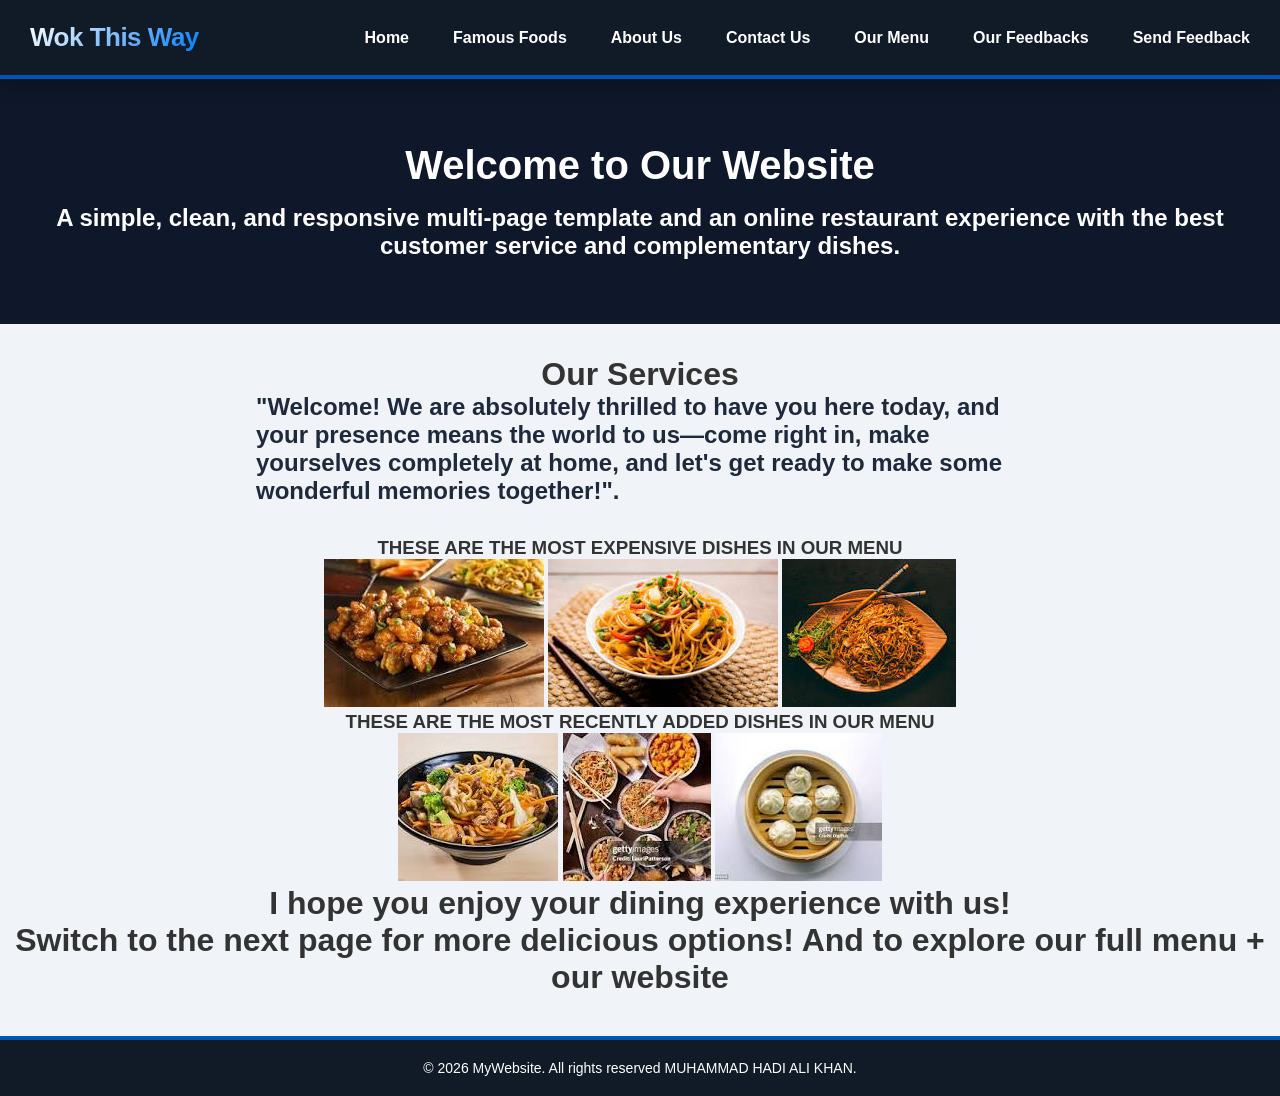
<file: chininesbestfood/index.html>
<!DOCTYPE html>
<html lang="en">

<head>
    <meta charset="UTF-8">
    <meta name="viewport" content="width=device-width, initial-scale=1.0">
    <title>Home</title>
    <link rel="stylesheet" href="style.css">
    <style>
        /* 1. FORCE CORE LAYOUT TO FILL SCREEN HEIGHT */
        html,
        body {
            height: 100%;
            margin: 0;
            padding: 0;
        }

        body {
            display: flex;
            flex-direction: column;
            font-family: 'Segoe UI', Tahoma, Geneva, Verdana, sans-serif;
            background-color: #f0f4f8;
        }

        /* HIGH VISIBILITY COOL NAVBAR STYLES */
        .navbar {
            width: 100%;
            position: sticky;
            top: 0;
            z-index: 99999;
            display: flex;
            justify-content: space-between;
            align-items: center;
            padding: 22px 30px;
            box-sizing: border-box;
            background-color: #111b27 !important;
            border-bottom: 4px solid #0056b3;
            box-shadow: 0 4px 20px rgba(0, 0, 0, 0.3);
        }

        /* Cool Gradient Brand Logo Accent */
        .navbar .logo h1 {
            margin: 0;
            font-size: 26px;
            font-weight: 800;
            letter-spacing: -0.5px;
            background: linear-gradient(135deg, #ffffff, #007bff);
            -webkit-background-clip: text;
            -webkit-text-fill-color: transparent;
            font-family: 'Segoe UI', Tahoma, Geneva, Verdana, sans-serif;
        }

        /* Navigation Links Wrapper Layout */
        .nav-links {
            display: flex;
            list-style: none;
            gap: 20px;
            padding: 0;
            margin: 0;
        }

        /* Cool Links Layout with Custom Underlines */
        .nav-links a {
            text-decoration: none;
            color: #ffffff !important;
            font-weight: 600;
            font-size: 16px;
            padding: 6px 0;
            position: relative;
            transition: color 0.3s ease;
            font-family: 'Segoe UI', Tahoma, Geneva, Verdana, sans-serif;
        }

        .nav-links a:hover {
            color: #007bff !important;
        }

        /* Cool Animated Underline Sliding Effect */
        .nav-links a::after {
            content: '';
            position: absolute;
            bottom: 0;
            left: 0;
            width: 100%;
            height: 2px;
            background-color: #007bff;
            transform: scaleX(0);
            transform-origin: right;
            transition: transform 0.3s ease;
        }

        .nav-links a:hover::after {
            transform: scaleX(1);
            transform-origin: left;
        }

        /* 2. WRAPPER CONTAINER: Takes up all extra space, pushing footer down */
        .content-container {
            flex: 1 0 auto;
            padding-bottom: 40px;
            /* Leaves breathing room above the footer */
        }

        /* 3. SOLID BOTTOM FOOTER DESIGN */
        footer {
            flex-shrink: 0;
            width: 100%;
            background-color: #111b27;
            color: #ffffff;
            font-size: 14px;
            text-align: center;
            padding: 20px 0;
            box-sizing: border-box;
            border-top: 4px solid #0056b3;
        }

        footer p {
            margin: 0;
            padding: 0;
        }
    </style>
</head>

<body>
    <!-- Navbar Element -->
    <nav class="navbar">
        <div class="logo">
            <h1>Wok This Way</h1>
        </div>
        <ul class="nav-links">
            <li><a href="index.html">Home</a></li>
            <li><a href="FAMOUSFOODS.html">Famous Foods</a></li>
            <li><a href="aboutus.html">About Us</a></li>
            <li><a href="contactus.html">Contact Us</a></li>
            <li><a href="ourmenu.html">Our Menu</a></li>
            <li><a href="ourfeedbacks.html">Our Feedbacks</a></li>
            <li><a href="sendfeedbacks.html">Send Feedback</a></li>
        </ul>
    </nav>

    <!-- Content Container Wrapper (Fixes the footer breakdown issue) -->
    <div class="content-container">
        <header class="hero">
            <h1>Welcome to Our Website</h1>
            <H2>A simple, clean, and responsive multi-page template and an online restaurant experience with the best
            customer service and complementary dishes.</H2>
        </header>

        <main class="content">
         <CENTER><h1>Our Services</h1></CENTER>   
        <H2>"Welcome! We are absolutely thrilled to have you here today, and your presence means the world to us—come
        right in, make yourselves completely at home, and let's get ready to make some wonderful memories
        together!".</H2>
        </main>

        <center>
            <H3>THESE ARE THE MOST EXPENSIVE DISHES IN OUR MENU</H3>
        </center>
<center>
      
</center>
<center>
        <img src="ASSETS/FOOD3.JPG" alt="best Food 1">
        <img src="ASSETS/FOOD4.JPG" alt="best Food 2">
        <img src="ASSETS/FOOD5.JPG" alt="best Food 3">
</center>
        <center>
            <H3>THESE ARE THE MOST RECENTLY ADDED DISHES IN OUR MENU</H3>
        </center>
        
<center><img src="ASSETS/FOOD6.JPG" alt="best Food 1">
<img src="ASSETS/FOOD7.JPG" alt="best Food 2">
<img src="ASSETS/FOOD8.JPG" alt="best Food 3"></center>
        

        <center>
            <h1>I hope you enjoy your dining experience with us!</h1>
        </center>

        <center>
            <H1>Switch to the next page for more delicious options! And to explore our full menu + our website</H1>
        </center>
    </div>

    <!-- Sticky Bottom Footer Element -->
    <footer>
        <p>&copy; 2026 MyWebsite. All rights reserved MUHAMMAD HADI ALI KHAN.</p>
    </footer>

</body>

</html>
</file>
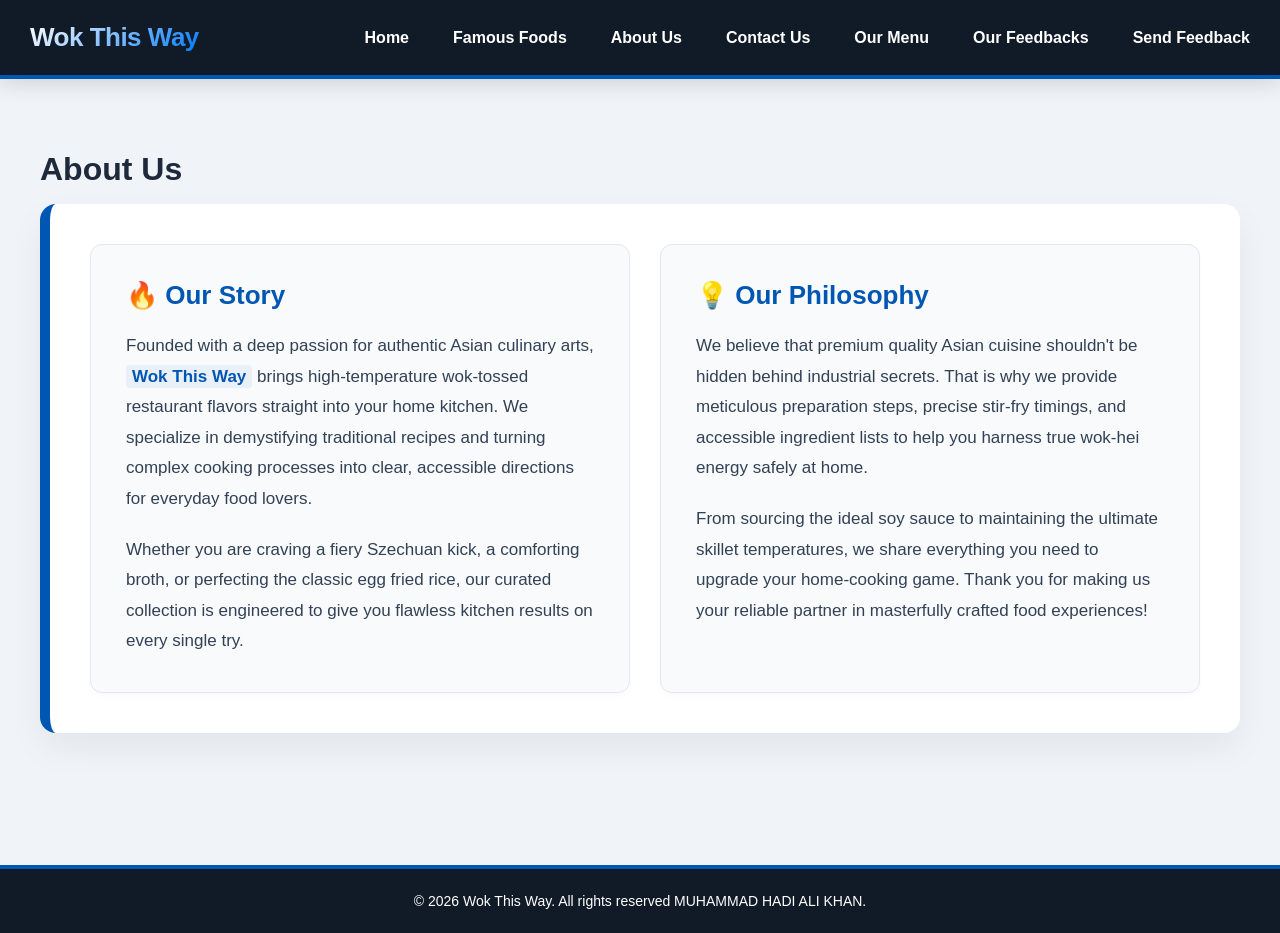
<file: chininesbestfood/aboutus.html>
<!DOCTYPE html>
<html lang="en">

<head>
    <meta charset="UTF-8">
    <meta name="viewport" content="width=device-width, initial-scale=1.0">
    <title>Wok This Way - About Us</title>
    <link rel="stylesheet" href="style.css">
    <style>
        :root {
            --primary-blue: #0056b3;
            --accent-blue: #007bff;
            --bg-color: #f0f4f8;
            --text-dark: #2a2a2a;
            --nav-bg: #111b27;
            --footer-bg: #111b27;
        }

        /* 1. FIXED HEIGHT CRASH: Changed height to min-height and allowed full overflow scrolling */
        html,
        body {
            min-height: 100%;
            margin: 0;
        }

        body {
            font-family: 'Segoe UI', Tahoma, Geneva, Verdana, sans-serif;
            background-color: var(--bg-color);
            color: var(--text-dark);
            box-sizing: border-box;
            display: flex;
            flex-direction: column;
            align-items: center;
        }

        /* MATCHED PREMIUM COOL NAVBAR SYSTEM */
        .navbar {
            width: 100%;
            position: sticky;
            top: 0;
            left: 0;
            z-index: 99999;
            display: flex;
            justify-content: space-between;
            align-items: center;
            padding: 22px 30px;
            box-sizing: border-box;
            background-color: #111b27 !important;
            border-bottom: 4px solid #0056b3;
            box-shadow: 0 4px 20px rgba(15, 23, 42, 0.15);
        }

        /* Cool Gradient Brand Logo Accent */
        .navbar .logo h1 {
            margin: 0;
            font-size: 26px;
            font-weight: 800;
            letter-spacing: -0.5px;
            background: linear-gradient(135deg, #ffffff, #007bff);
            -webkit-background-clip: text;
            -webkit-text-fill-color: transparent;
            font-family: 'Segoe UI', Tahoma, Geneva, Verdana, sans-serif;
        }

        /* Navigation Links Wrapper Layout */
        .nav-links {
            display: flex;
            list-style: none;
            gap: 20px;
            padding: 0;
            margin: 0;
        }

        /* Cool Links Layout with Custom Underlines */
        .nav-links a {
            text-decoration: none;
            color: #ffffff !important;
            font-weight: 600;
            font-size: 16px;
            padding: 6px 0;
            position: relative;
            transition: color 0.3s ease;
            font-family: 'Segoe UI', Tahoma, Geneva, Verdana, sans-serif;
        }

        .nav-links a:hover {
            color: #007bff !important;
        }

        /* Cool Animated Underline Sliding Effect */
        .nav-links a::after {
            content: '';
            position: absolute;
            bottom: 0;
            left: 0;
            width: 100%;
            height: 2px;
            background-color: #007bff;
            transform: scaleX(0);
            transform-origin: right;
            transition: transform 0.3s ease;
        }

        .nav-links a:hover::after {
            transform: scaleX(1);
            transform-origin: left;
        }

        /* 2. FLEXIBLE MAIN CONTENT: Removed restrictive height properties */
        main.content {
            width: 95%;
            max-width: 1200px;
            /* Kept layout looking crisp on ultra-wide desktop monitors */
            flex: 1;
            display: flex;
            flex-direction: column;
            padding: 40px 0;
            box-sizing: border-box;
        }

        h2 {
            color: var(--primary-blue);
            text-align: left;
            margin: 0 0 20px 0;
            font-size: 32px;
            font-weight: 800;
        }

        /* 3. RESPONSIVE PARENT CARD: Allowed card box to adapt naturally to text length */
        .about-card {
            background-color: #ffffff;
            width: 100%;
            padding: 40px;
            border-radius: 16px;
            box-shadow: 0 15px 35px rgba(15, 23, 42, 0.06);
            border-left: 10px solid var(--primary-blue);
            box-sizing: border-box;
        }

        /* 4. NATURAL COLUMN FLOW: Changed inside container to handle small laptop screens elegantly */
        .about-grid {
            display: grid;
            grid-template-columns: repeat(auto-fit, minmax(300px, 1fr));
            gap: 30px;
        }

        /* Enhanced Content Sections */
        .story-section {
            background: #f8fafc;
            padding: 35px;
            border-radius: 12px;
            border: 1px solid #e2e8f0;
            box-shadow: 0 4px 6px rgba(0, 0, 0, 0.02);
        }

        .story-section h3 {
            color: var(--primary-blue);
            font-size: 26px;
            font-weight: 700;
            margin-top: 0;
            margin-bottom: 20px;
            display: flex;
            align-items: center;
            gap: 10px;
        }

        .story-section p {
            font-size: 17px;
            line-height: 1.8;
            color: #334155;
            margin: 0 0 20px 0;
        }

        .story-section p:last-child {
            margin-bottom: 0;
        }

        .story-section strong {
            color: var(--primary-blue);
            background: rgba(0, 86, 179, 0.06);
            padding: 2px 6px;
            border-radius: 4px;
        }

        /* Footer Layout */
        footer {
            width: 100%;
            background-color: var(--footer-bg);
            color: #ffffff;
            font-size: 14px;
            text-align: center;
            padding: 24px 0;
            box-sizing: border-box;
            border-top: 4px solid var(--primary-blue);
            margin-top: 60px;
            /* Generous separation space from content block */
        }

        footer p {
            margin: 0;
            padding: 0;
        }
    </style>
</head>

<body>
    <nav class="navbar">
        <div class="logo">
            <h1>Wok This Way</h1>
        </div>
        <ul class="nav-links">
            <li><a href="index.html">Home</a></li>
            <li><a href="FAMOUSFOODS.html">Famous Foods</a></li>
            <li><a href="aboutus.html">About Us</a></li>
            <li><a href="contactus.html">Contact Us</a></li>
            <li><a href="ourmenu.html">Our Menu</a></li>
            <li><a href="ourfeedbacks.html">Our Feedbacks</a></li>
            <li><a href="sendfeedbacks.html">Send Feedback</a></li>
        </ul>
    </nav>

    <main class="content">
        <h2>About Us</h2>
        <div class="about-card">
            <div class="about-grid">

                <!-- Column 1: Our Story Card -->
                <div class="story-section">
                    <h3>🔥 Our Story</h3>
                    <p>Founded with a deep passion for authentic Asian culinary arts, <strong>Wok This Way</strong>
                        brings high-temperature wok-tossed restaurant flavors straight into your home kitchen. We
                        specialize in demystifying traditional recipes and turning complex cooking processes into clear,
                        accessible directions for everyday food lovers.</p>
                    <p>Whether you are craving a fiery Szechuan kick, a comforting broth, or perfecting the classic egg
                        fried rice, our curated collection is engineered to give you flawless kitchen results on every
                        single try.</p>
                </div>

                <!-- Column 2: Our Philosophy Card -->
                <div class="story-section">
                    <h3>💡 Our Philosophy</h3>
                    <p>We believe that premium quality Asian cuisine shouldn't be hidden behind industrial secrets. That
                        is why we provide meticulous preparation steps, precise stir-fry timings, and accessible
                        ingredient lists to help you harness true wok-hei energy safely at home.</p>
                    <p>From sourcing the ideal soy sauce to maintaining the ultimate skillet temperatures, we share
                        everything you need to upgrade your home-cooking game. Thank you for making us your reliable
                        partner in masterfully crafted food experiences!</p>
                </div>

            </div>
        </div>
    </main>

    <footer>
        <p>&copy; 2026 Wok This Way. All rights reserved MUHAMMAD HADI ALI KHAN.</p>
    </footer>
</body>

</html>
</file>
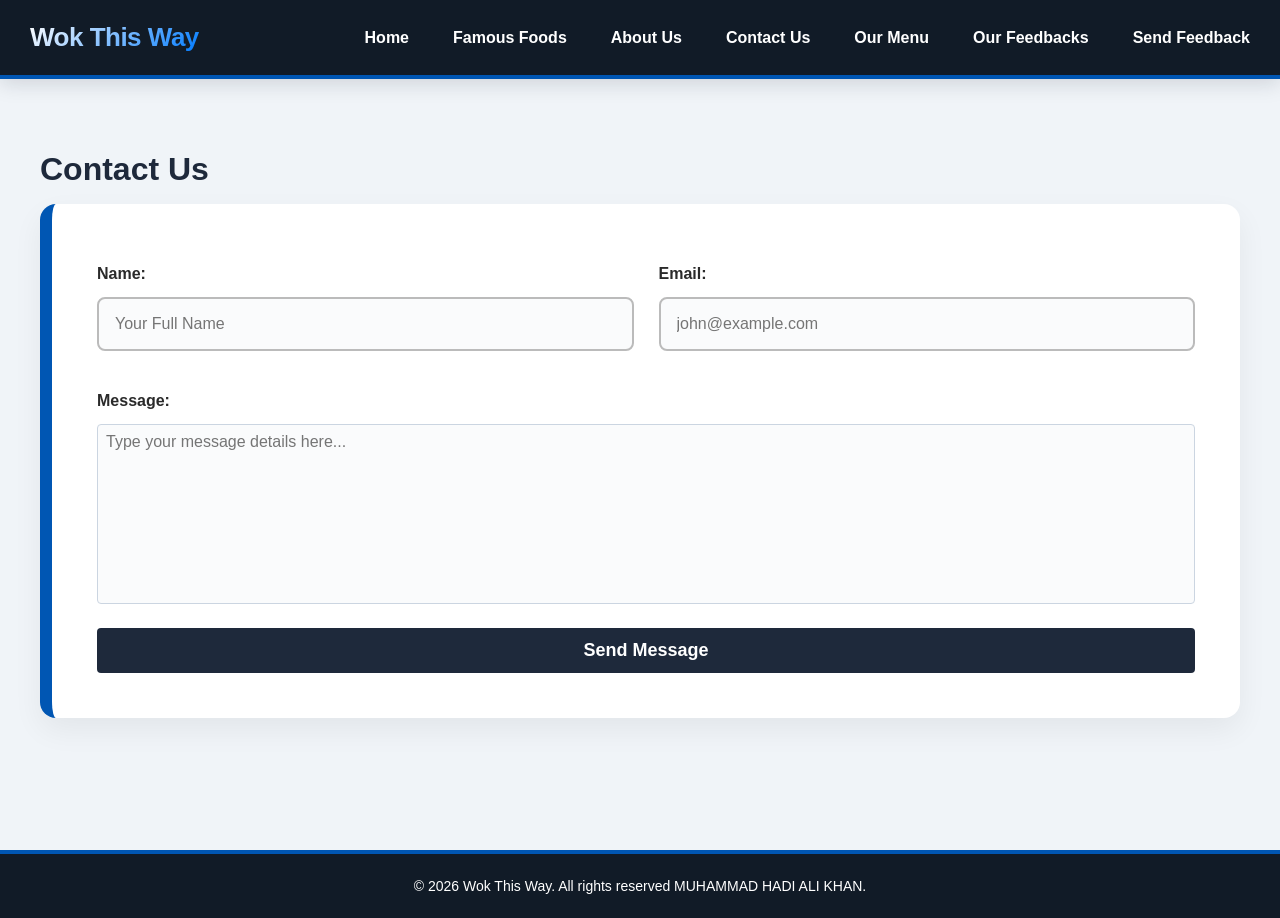
<file: chininesbestfood/contactus.html>
<!DOCTYPE html>
<html lang="en">

<head>
    <meta charset="UTF-8">
    <meta name="viewport" content="width=device-width, initial-scale=1.0">
    <title>Contact Us</title>
    <link rel="stylesheet" href="style.css">
    <style>
        :root {
            --primary-blue: #0056b3;
            --accent-blue: #007bff;
            --bg-color: #f0f4f8;
            --text-dark: #2a2a2a;
            --nav-bg: #111b27;
            /* Added matching dark blue-black for the footer bar background */
            --footer-bg: #111b27;
        }

        /* FIXED HEIGHT CRASH: Changed height to min-height and allowed full scrolling */
        html,
        body {
            min-height: 100%;
            margin: 0;
        }

        body {
            font-family: 'Segoe UI', Tahoma, Geneva, Verdana, sans-serif;
            background-color: var(--bg-color);
            color: var(--text-dark);
            box-sizing: border-box;
            display: flex;
            flex-direction: column;
            align-items: center;
        }

        /* MATCHED PREMIUM COOL NAVBAR SYSTEM */
        .navbar {
            width: 100%;
            position: sticky;
            top: 0;
            left: 0;
            z-index: 99999;
            display: flex;
            justify-content: space-between;
            align-items: center;
            padding: 22px 30px;
            box-sizing: border-box;
            background-color: #111b27 !important;
            border-bottom: 4px solid var(--primary-blue);
            box-shadow: 0 4px 20px rgba(15, 23, 42, 0.15);
        }

        /* Cool Gradient Brand Logo Accent */
        .navbar .logo h1 {
            margin: 0;
            font-size: 26px;
            font-weight: 800;
            letter-spacing: -0.5px;
            background: linear-gradient(135deg, #ffffff, #007bff);
            -webkit-background-clip: text;
            -webkit-text-fill-color: transparent;
            font-family: 'Segoe UI', Tahoma, Geneva, Verdana, sans-serif;
        }

        /* Navigation Links Wrapper Layout */
        .nav-links {
            display: flex;
            list-style: none;
            gap: 20px;
            padding: 0;
            margin: 0;
        }

        /* Cool Links Layout with Custom Underlines */
        .nav-links a {
            text-decoration: none;
            color: #ffffff !important;
            font-weight: 600;
            font-size: 16px;
            padding: 6px 0;
            position: relative;
            transition: color 0.3s ease;
            font-family: 'Segoe UI', Tahoma, Geneva, Verdana, sans-serif;
        }

        .nav-links a:hover {
            color: #007bff !important;
        }

        /* Cool Animated Underline Sliding Effect */
        .nav-links a::after {
            content: '';
            position: absolute;
            bottom: 0;
            left: 0;
            width: 100%;
            height: 2px;
            background-color: #007bff;
            transform: scaleX(0);
            transform-origin: right;
            transition: transform 0.3s ease;
        }

        .nav-links a:hover::after {
            transform: scaleX(1);
            transform-origin: left;
        }

        main.content {
            width: 95%;
            max-width: 1200px;
            flex: 1;
            display: flex;
            flex-direction: column;
            padding: 40px 0;
            box-sizing: border-box;
        }

        h2 {
            color: var(--primary-blue);
            text-align: left;
            margin: 0 0 20px 0;
            font-size: 32px;
            font-weight: 800;
        }

        .contact-form {
            background-color: #ffffff;
            width: 100%;
            padding: 45px;
            border-radius: 16px;
            box-shadow: 0 12px 30px rgba(0, 0, 0, 0.06);
            border-left: 12px solid var(--primary-blue);
            box-sizing: border-box;
        }

        form {
            display: flex;
            flex-direction: column;
        }

        .form-grid {
            display: grid;
            grid-template-columns: repeat(auto-fit, minmax(280px, 1fr));
            gap: 25px;
        }

        .form-group {
            display: flex;
            flex-direction: column;
        }

        .form-group.full-width {
            grid-column: span 1;
        }

        /* Ensures layout matches cleanly on larger screens while responsive on small ones */
        @media (min-width: 768px) {
            .form-grid {
                grid-template-columns: repeat(2, 1fr);
            }

            .form-group.full-width {
                grid-column: span 2;
            }
        }

        label {
            margin-bottom: 10px;
            font-weight: 600;
            font-size: 16px;
            text-align: left;
        }

        input[type="text"],
        input[type="email"],
        textarea {
            width: 100%;
            padding: 16px;
            border: 2px solid #bbb;
            border-radius: 8px;
            box-sizing: border-box;
            font-size: 16px;
            font-family: inherit;
            background-color: #fafbfc;
            transition: border-color 0.2s, background-color 0.2s;
        }

        input[type="text"]:focus,
        input[type="email"]:focus,
        textarea:focus {
            border-color: var(--accent-blue);
            outline: none;
            background-color: #ffffff;
        }

        textarea {
            resize: none;
            height: 180px;
        }

        button {
            background-color: var(--primary-blue);
            color: white;
            padding: 18px 30px;
            border: none;
            border-radius: 8px;
            width: 100%;
            font-size: 18px;
            font-weight: bold;
            cursor: pointer;
            transition: background-color 0.3s;
            margin-top: 30px;
        }

        button:hover {
            background-color: #004085;
        }

        /* Updated footer to span 100% full width from edge to edge with a background color */
        footer {
            width: 100%;
            background-color: var(--footer-bg);
            color: #ffffff;
            /* Changed to white text to read easily on dark block */
            font-size: 14px;
            text-align: center;
            /* Centers the wording exactly */
            padding: 24px 0;
            /* Vertical breathing space inside the bar */
            box-sizing: border-box;
            border-top: 4px solid var(--primary-blue);
            /* Matches the navigation bar border setup */
            margin-top: 60px;
        }

        footer p {
            margin: 0;
            padding: 0;
        }
    </style>
</head>

<body>
    <nav class="navbar">
        <div class="logo">
            <h1>Wok This Way</h1>
        </div>
        <ul class="nav-links">
            <li><a href="index.html">Home</a></li>
            <li><a href="FAMOUSFOODS.html">Famous Foods</a></li>
            <li><a href="aboutus.html">About Us</a></li>
            <li><a href="contactus.html">Contact Us</a></li>
            <li><a href="ourmenu.html">Our Menu</a></li>
            <li><a href="ourfeedbacks.html">Our Feedbacks</a></li>
            <li><a href="sendfeedbacks.html">Send Feedback</a></li>
        </ul>
    </nav>

    <main class="content">
        <h2>Contact Us</h2>
        <div class="contact-form">
            <form onsubmit="event.preventDefault(); alert('Message sent successfully!');">
                <div class="form-grid">
                    <div class="form-group">
                        <label for="name">Name:</label>
                        <input type="text" id="name" placeholder="Your Full Name" required>
                    </div>

                    <div class="form-group">
                        <label for="email">Email:</label>
                        <input type="email" id="email" placeholder="john@example.com" required>
                    </div>

                    <div class="form-group full-width">
                        <label for="message">Message:</label>
                        <textarea id="message" placeholder="Type your message details here..." required></textarea>
                    </div>
                </div>

                <button type="submit">Send Message</button>
            </form>
        </div>
    </main>

    <footer>
        <p>&copy; 2026 Wok This Way. All rights reserved MUHAMMAD HADI ALI KHAN.</p>
    </footer>
</body>

</html>
</file>
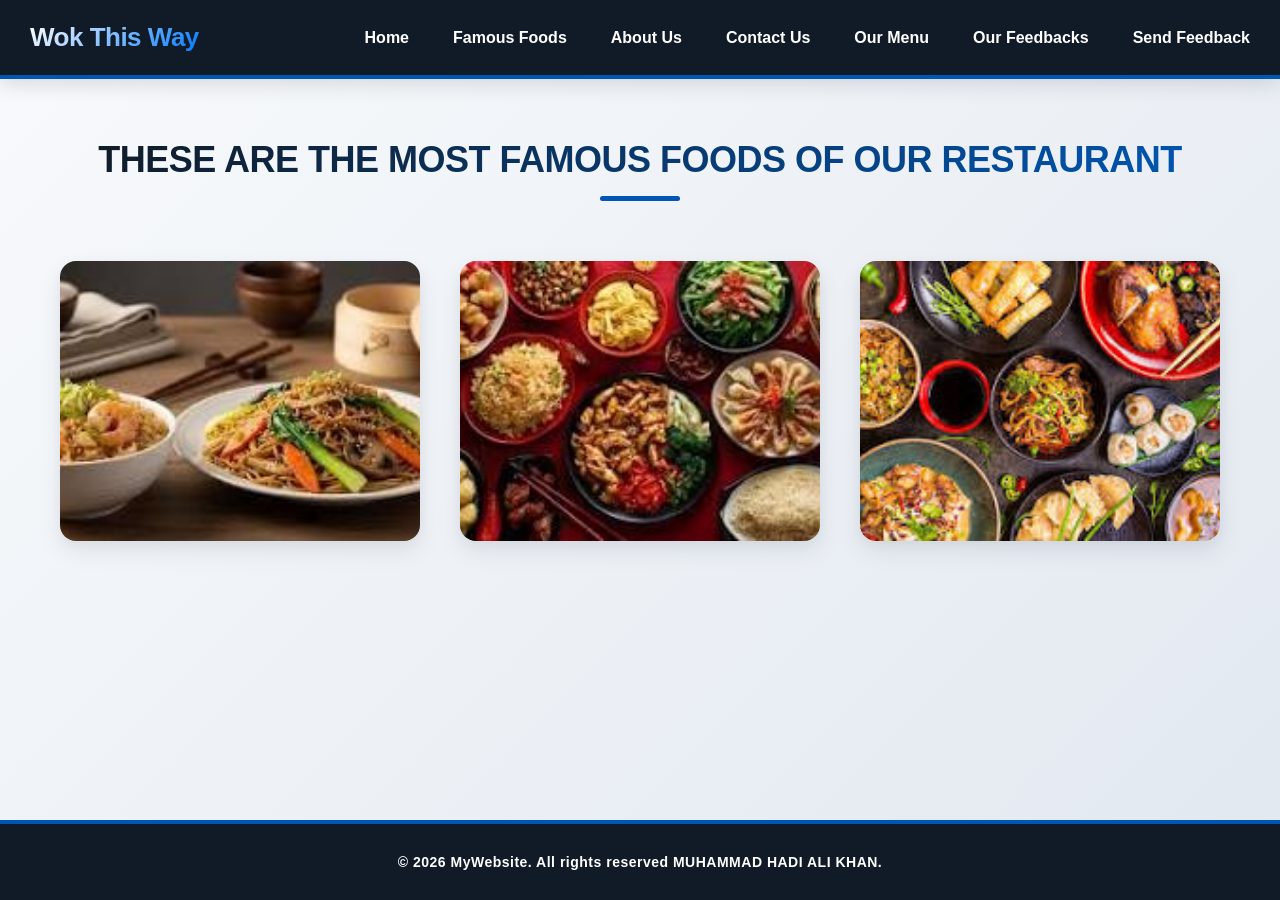
<file: chininesbestfood/FAMOUSFOODS.html>
<!DOCTYPE html>
<html lang="en">

<head>
    <meta charset="UTF-8">
    <meta name="viewport" content="width=device-width, initial-scale=1.0">
    <title>Wok This Way - Famous Foods</title>
    <link rel="stylesheet" href="style.css">
    <style>
        /* 1. GLOBAL LAYOUT FRAMEWORK */
        html,
        body {
            height: 100%;
            margin: 0;
            padding: 0;
        }

        body {
            background: linear-gradient(135deg, #f8fafc 0%, #e2e8f0 100%);
            font-family: 'Segoe UI', system-ui, -apple-system, sans-serif;
            display: flex;
            flex-direction: column;
            color: #334155;
            -webkit-font-smoothing: antialiased;
        }

        /* FIXED SOLID NAVBAR - NO FROSTED GLASS EFFECT */
        .navbar {
            width: 100%;
            position: sticky;
            top: 0;
            left: 0;
            z-index: 99999;
            display: flex;
            justify-content: space-between;
            align-items: center;
            padding: 22px 30px;
            /* Matched exact padding metrics from other sheets */
            box-sizing: border-box;

            /* Changed to a clean, 100% solid dark background color */
            background-color: #111b27 !important;
            border-bottom: 4px solid #0056b3;
            box-shadow: 0 4px 20px rgba(15, 23, 42, 0.15);
        }

        .navbar .logo h1 {
            margin: 0;
            font-size: 26px;
            font-weight: 800;
            letter-spacing: -0.5px;
            background: linear-gradient(135deg, #ffffff, #007bff);
            -webkit-background-clip: text;
            -webkit-text-fill-color: transparent;
            font-family: 'Segoe UI', Tahoma, Geneva, Verdana, sans-serif;
        }

        .nav-links {
            display: flex;
            list-style: none;
            gap: 20px;
            padding: 0;
            margin: 0;
        }

        .nav-links a {
            text-decoration: none;
            color: #ffffff !important;
            font-weight: 600;
            font-size: 16px;
            padding: 6px 0;
            position: relative;
            transition: color 0.3s ease;
            font-family: 'Segoe UI', Tahoma, Geneva, Verdana, sans-serif;
        }

        .nav-links a:hover {
            color: #007bff !important;
        }

        .nav-links a::after {
            content: '';
            position: absolute;
            bottom: 0;
            left: 0;
            width: 100%;
            height: 2px;
            background-color: #007bff;
            transform: scaleX(0);
            transform-origin: right;
            transition: transform 0.3s ease;
        }

        .nav-links a:hover::after {
            transform: scaleX(1);
            transform-origin: left;
        }

        /* 2. DYNAMIC WORKSPACE CONTENT */
        main {
            flex: 1 0 auto;
            max-width: 1200px;
            width: 100%;
            margin: 0 auto;
            padding: 60px 20px;
            box-sizing: border-box;
        }

        /* Heading Style Accent Setup */
        main h1 {
            font-size: 36px;
            font-weight: 800;
            letter-spacing: -0.5px;
            text-transform: uppercase;
            background: linear-gradient(135deg, #111b27 0%, #0056b3 100%);
            -webkit-background-clip: text;
            -webkit-text-fill-color: transparent;
            position: relative;
            display: inline-block;
            margin: 0;
        }

        main h1::after {
            content: '';
            display: block;
            width: 80px;
            height: 5px;
            background: #0056b3;
            margin: 15px auto 0 auto;
            border-radius: 10px;
        }

        /* 3. RESPONSIVE DISH CARD CONTAINER GALLERY */
        section {
            display: grid;
            grid-template-columns: repeat(auto-fit, minmax(320px, 1fr));
            gap: 40px;
            margin-top: 60px;
            width: 100%;
        }

        /* Premium Interactive Image Wrapping Frame */
        img {
            width: 100%;
            height: 280px;
            object-fit: cover;
            border-radius: 16px;
            background-color: #e2e8f0;
            box-shadow: 0 10px 25px rgba(15, 23, 42, 0.08),
                0 4px 12px rgba(15, 23, 42, 0.04);
            transition: transform 0.4s cubic-bezier(0.34, 1.56, 0.64, 1),
                box-shadow 0.4s ease,
                filter 0.4s ease;
            cursor: pointer;
        }

        /* Hover Elevation Effects */
        img:hover {
            transform: translateY(-12px) scale(1.02);
            box-shadow: 0 25px 45px rgba(15, 23, 42, 0.18),
                0 10px 20px rgba(15, 23, 42, 0.1);
            filter: brightness(1.05);
        }

        /* 4. SOLID BASELINE ANCHORED FOOTER */
        footer {
            background-color: #111b27;
            color: #94a3b8;
            text-align: center;
            padding: 30px 20px;
            border-top: 4px solid #0056b3;
            width: 100%;
            box-sizing: border-box;
            margin-top: auto;
            flex-shrink: 0;
            font-size: 14px;
            font-weight: 500;
            letter-spacing: 0.5px;
        }

        footer p {
            color: #ffffff;
            font-weight: 600;
        }
    </style>
</head>

<body>

    <nav class="navbar">
        <div class="logo">
            <h1>Wok This Way</h1>
        </div>
        <ul class="nav-links">
            <li><a href="index.html">Home</a></li>
            <li><a href="FAMOUSFOODS.html">Famous Foods</a></li>
            <li><a href="aboutus.html">About Us</a></li>
            <li><a href="contactus.html">Contact Us</a></li>
            <li><a href="ourmenu.html">Our Menu</a></li>
            <li><a href="ourfeedbacks.html">Our Feedbacks</a></li>
            <li><a href="sendfeedbacks.html">Send Feedback</a></li>
        </ul>
    </nav>

    <main>
        <div style="text-align: center;">
            <h1>THESE ARE THE MOST FAMOUS FOODS OF OUR RESTAURANT</h1>
        </div>

        <section>
            <img src="ASSETS/FOOD.JPG" alt="Best Food 1">
            <img src="ASSETS/FOOD1.JPG" alt="Best Food 2">
            <img src="ASSETS/FOOD2.JPG" alt="Best Food 3">
        </section>
    </main>


    <footer>
        <p style="margin: 0;">&copy; 2026 MyWebsite. All rights reserved MUHAMMAD HADI ALI KHAN.</p>
    </footer>

</body>

</html>
</file>
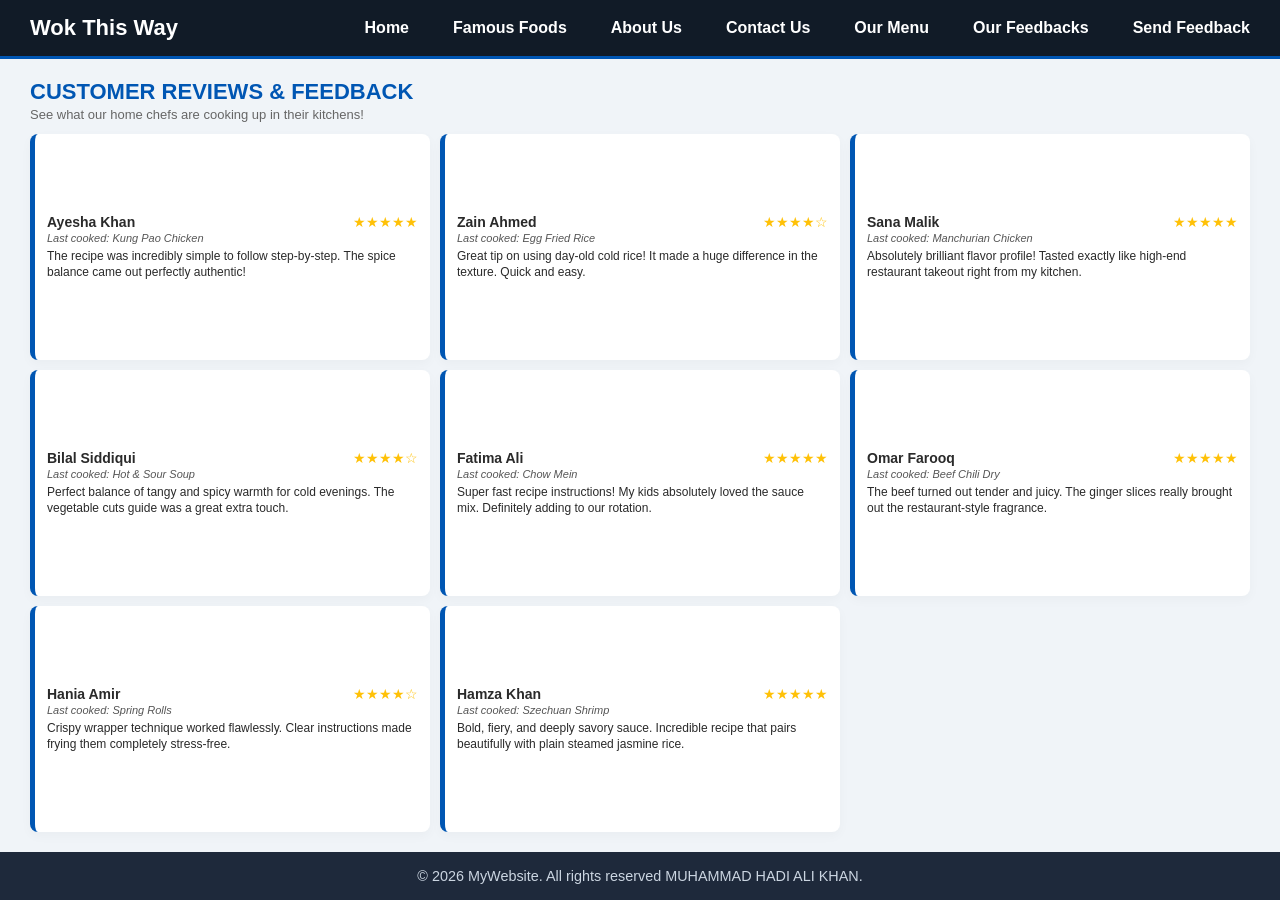
<file: chininesbestfood/ourfeedbacks.html>
<!DOCTYPE html>
<html lang="en">

<head>
    <meta charset="UTF-8">
    <meta name="viewport" content="width=device-width, initial-scale=1.0">
    <title>Wok This Way - Our Feedbacks</title>
    <link rel="stylesheet" href="style.css">
    <style>
        :root {
            --primary-blue: #0056b3;
            --accent-blue: #007bff;
            --bg-color: #f0f4f8;
            --text-dark: #2a2a2a;
            --star-gold: #ffc107;
            --nav-bg: #111b27;
            /* Dark bluish-black header color match */
        }

        html,
        body {
            height: 100%;
            margin: 0;
            overflow: hidden;
            /* Strict scroll disable to keep elements fixed */
        }

        body {
            font-family: 'Segoe UI', Tahoma, Geneva, Verdana, sans-serif;
            background-color: var(--bg-color);
            color: var(--text-dark);
            box-sizing: border-box;
            display: flex;
            flex-direction: column;
        }

        /* Updated navigation bar layout with dark theme spanning edge-to-edge */
        .navbar {
            width: 100%;
            display: flex;
            justify-content: space-between;
            align-items: center;
            background-color: var(--nav-bg);
            padding: 15px 30px;
            box-sizing: border-box;
            border-bottom: 3px solid var(--primary-blue);
        }

        /* White logo styling */
        .navbar .logo h1 {
            margin: 0;
            font-size: 22px;
            color: #ffffff;
        }

        .nav-links {
            display: flex;
            list-style: none;
            gap: 20px;
            padding: 0;
            margin: 0;
        }

        /* Nav links forced to clean white text color */
        .nav-links a {
            text-decoration: none;
            color: #ffffff;
            font-weight: 600;
            transition: color 0.2s ease-in-out;
        }

        .nav-links a:hover {
            color: var(--accent-blue);
        }

        main {
            flex: 1;
            display: flex;
            flex-direction: column;
            min-height: 0;
            padding: 20px 30px;
        }

        h1.main-title {
            color: var(--primary-blue);
            text-align: left;
            margin: 0 0 2px 0;
            font-size: 22px;
        }

        p.subtitle {
            text-align: left;
            color: #666;
            margin: 0 0 12px 0;
            font-size: 13px;
        }

        .feedbacks-container {
            display: grid;
            grid-template-columns: repeat(3, 1fr);
            gap: 10px;
            flex: 1;
            min-height: 0;
        }

        .feedback-card {
            background-color: #ffffff;
            padding: 12px;
            border-radius: 8px;
            box-shadow: 0 4px 12px rgba(0, 0, 0, 0.03);
            border-left: 5px solid var(--primary-blue);
            display: flex;
            flex-direction: column;
            justify-content: center;
            box-sizing: border-box;
        }

        .feedback-header {
            display: flex;
            justify-content: space-between;
            align-items: center;
            margin-bottom: 2px;
        }

        .user-name {
            font-weight: bold;
            font-size: 14px;
            color: var(--text-dark);
        }

        .rating-stars {
            color: var(--star-gold);
            font-size: 14px;
        }

        .cooked-dish {
            font-style: italic;
            color: #555;
            margin-bottom: 4px;
            font-size: 11px;
        }

        .user-comment {
            line-height: 1.35;
            font-size: 12px;
            margin: 0;
        }
footer {
    background-color: #1e293b;
    color: #cbd5e1;
    text-align: center;
    padding: 1rem;
    margin-top: auto;
    font-size: 0.9rem;
}

    </style>
</head>

<body>

    <nav class="navbar">
        <div class="logo">
            <h1>Wok This Way</h1>
        </div>
        <ul class="nav-links">
            <li><a href="index.html">Home</a></li>
            <li><a href="FAMOUSFOODS.html">Famous Foods</a></li>
            <li><a href="aboutus.html">About Us</a></li>
            <li><a href="contactus.html">Contact Us</a></li>
            <li><a href="ourmenu.html">Our Menu</a></li>
            <li><a href="ourfeedbacks.html">Our Feedbacks</a></li>
            <li><a href="sendfeedbacks.html">Send Feedback</a></li>
        </ul>
    </nav>

    <main>
        <h1 class="main-title">CUSTOMER REVIEWS & FEEDBACK</h1>
        <p class="subtitle">See what our home chefs are cooking up in their kitchens!</p>

        <div class="feedbacks-container">
            <!-- Card 1 -->
            <div class="feedback-card">
                <div class="feedback-header">
                    <span class="user-name">Ayesha Khan</span>
                    <span class="rating-stars">★★★★★</span>
                </div>
                <div class="cooked-dish">Last cooked: Kung Pao Chicken</div>
                <p class="user-comment">The recipe was incredibly simple to follow step-by-step. The spice balance came
                    out perfectly authentic!</p>
            </div>

            <!-- Card 2 -->
            <div class="feedback-card">
                <div class="feedback-header">
                    <span class="user-name">Zain Ahmed</span>
                    <span class="rating-stars">★★★★☆</span>
                </div>
                <div class="cooked-dish">Last cooked: Egg Fried Rice</div>
                <p class="user-comment">Great tip on using day-old cold rice! It made a huge difference in the texture.
                    Quick and easy.</p>
            </div>

            <!-- Card 3 -->
            <div class="feedback-card">
                <div class="feedback-header">
                    <span class="user-name">Sana Malik</span>
                    <span class="rating-stars">★★★★★</span>
                </div>
                <div class="cooked-dish">Last cooked: Manchurian Chicken</div>
                <p class="user-comment">Absolutely brilliant flavor profile! Tasted exactly like high-end restaurant
                    takeout right from my kitchen.</p>
            </div>

            <!-- Card 4 -->
            <div class="feedback-card">
                <div class="feedback-header">
                    <span class="user-name">Bilal Siddiqui</span>
                    <span class="rating-stars">★★★★☆</span>
                </div>
                <div class="cooked-dish">Last cooked: Hot & Sour Soup</div>
                <p class="user-comment">Perfect balance of tangy and spicy warmth for cold evenings. The vegetable cuts
                    guide was a great extra touch.</p>
            </div>

            <!-- Card 5 -->
            <div class="feedback-card">
                <div class="feedback-header">
                    <span class="user-name">Fatima Ali</span>
                    <span class="rating-stars">★★★★★</span>
                </div>
                <div class="cooked-dish">Last cooked: Chow Mein</div>
                <p class="user-comment">Super fast recipe instructions! My kids absolutely loved the sauce mix.
                    Definitely adding to our rotation.</p>
            </div>

            <!-- Card 6 -->
            <div class="feedback-card">
                <div class="feedback-header">
                    <span class="user-name">Omar Farooq</span>
                    <span class="rating-stars">★★★★★</span>
                </div>
                <div class="cooked-dish">Last cooked: Beef Chili Dry</div>
                <p class="user-comment">The beef turned out tender and juicy. The ginger slices really brought out the
                    restaurant-style fragrance.</p>
            </div>

            <!-- Card 7 -->
            <div class="feedback-card">
                <div class="feedback-header">
                    <span class="user-name">Hania Amir</span>
                    <span class="rating-stars">★★★★☆</span>
                </div>
                <div class="cooked-dish">Last cooked: Spring Rolls</div>
                <p class="user-comment">Crispy wrapper technique worked flawlessly. Clear instructions made frying them
                    completely stress-free.</p>
            </div>

            <!-- Card 8 -->
            <div class="feedback-card">
                <div class="feedback-header">
                    <span class="user-name">Hamza Khan</span>
                    <span class="rating-stars">★★★★★</span>
                </div>
                <div class="cooked-dish">Last cooked: Szechuan Shrimp</div>
                <p class="user-comment">Bold, fiery, and deeply savory sauce. Incredible recipe that pairs beautifully
                    with plain steamed jasmine rice.</p>
            </div>
        </div>
    </main>

    <footer>
        <p>&copy; 2026 MyWebsite. All rights reserved MUHAMMAD HADI ALI KHAN.</p>
    </footer>

</body>
</html>
</file>
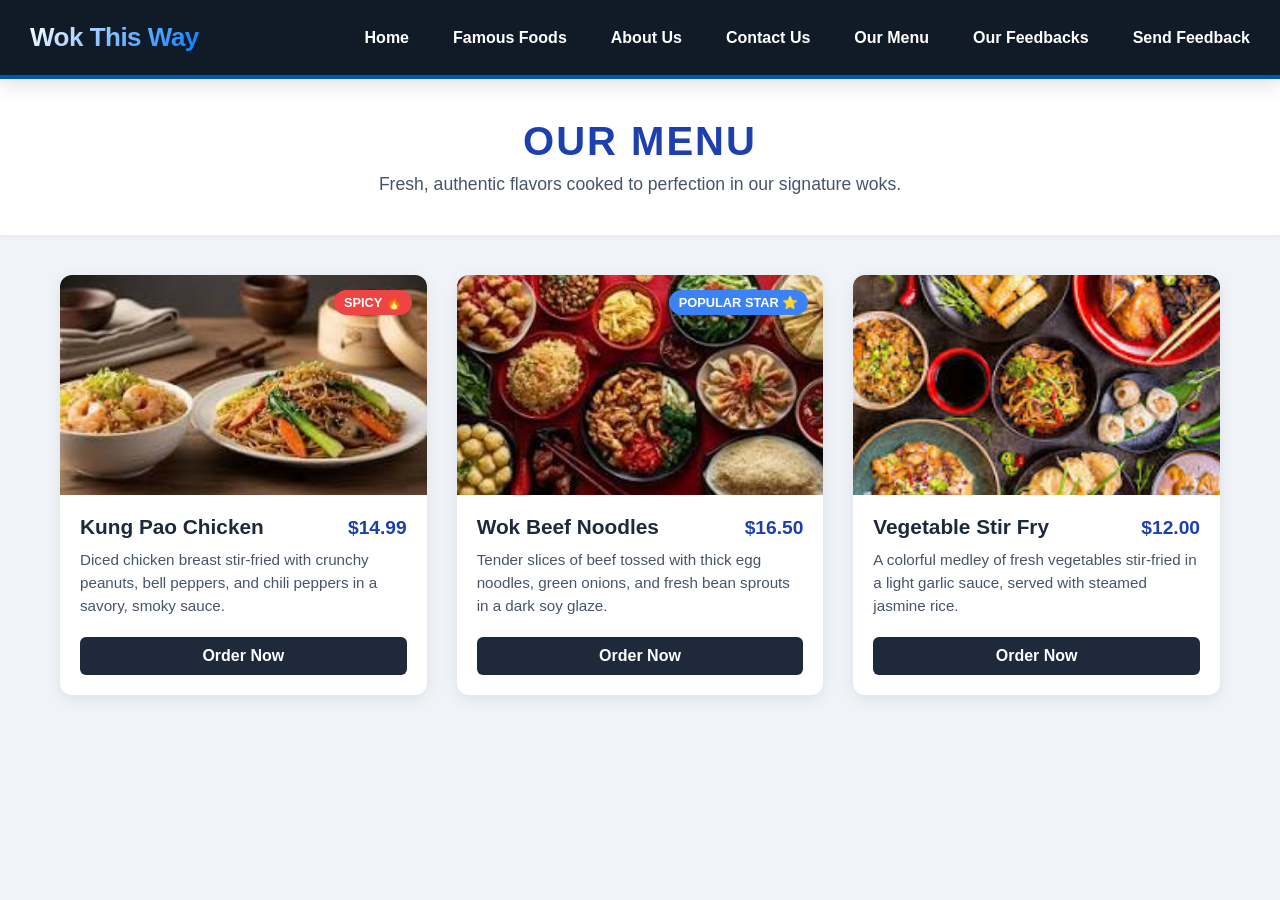
<file: chininesbestfood/ourmenu.html>
<!DOCTYPE html>
<html lang="en">

<head>
    <meta charset="UTF-8">
    <meta name="viewport" content="width=device-width, initial-scale=1.0">
    <title>Wok This Way - Our Menu</title>
    <link rel="stylesheet" href="style.css">
    <style>
        /* Blue Theme Color Palette Variables */
        :root {
            --primary-brand-color: #1e40af;
            /* Rich Royal Blue for headers and prices */
            --button-hover-color: #2563eb;
            /* Vibrant Blue for interactive hovers */
            --body-bg-color: #f0f4f8;
            /* Ice Blue tinted background */
            --card-bg-color: #ffffff;
            /* Clean White for menu cards */
            --header-bg-color: #ffffff;
            /* Clean White for header banner */
            --footer-bg-color: #0f172a;
            /* Dark Navy for footer */
            --footer-text-color: #94a3b8;
            /* Muted Gray-Blue for footer text */
            --text-main: #1e293b;
            /* Slate Blue-Black for primary text */
            --text-muted: #475569;
            /* Slate Gray for descriptions */
            --badge-spicy: #ef4444;
            /* High-contrast Red for Spicy items */
            --badge-popular: #3b82f6;
            /* Bright Blue for Popular items */
        }

        /* Base styles linked to your variables */
        body {
            font-family: 'Segoe UI', Tahoma, Geneva, Verdana, sans-serif;
            background-color: var(--body-bg-color);
            margin: 0;
            padding: 0;
        }

        /* MATCHED PREMIUM COOL NAVBAR SYSTEM */
        .navbar {
            width: 100%;
            position: sticky;
            top: 0;
            left: 0;
            z-index: 99999;
            display: flex;
            justify-content: space-between;
            align-items: center;
            padding: 22px 30px;
            box-sizing: border-box;
            background-color: #111b27 !important;
            border-bottom: 4px solid #0056b3;
            box-shadow: 0 4px 20px rgba(15, 23, 42, 0.15);
        }

        /* Cool Gradient Brand Logo Accent */
        .navbar .logo h1 {
            margin: 0;
            font-size: 26px;
            font-weight: 800;
            letter-spacing: -0.5px;
            background: linear-gradient(135deg, #ffffff, #007bff);
            -webkit-background-clip: text;
            -webkit-text-fill-color: transparent;
            font-family: 'Segoe UI', Tahoma, Geneva, Verdana, sans-serif;
        }

        /* Navigation Links Wrapper Layout */
        .nav-links {
            display: flex;
            list-style: none;
            gap: 20px;
            padding: 0;
            margin: 0;
        }

        /* Cool Links Layout with Custom Underlines */
        .nav-links a {
            text-decoration: none;
            color: #ffffff !important;
            font-weight: 600;
            font-size: 16px;
            padding: 6px 0;
            position: relative;
            transition: color 0.3s ease;
            font-family: 'Segoe UI', Tahoma, Geneva, Verdana, sans-serif;
        }

        .nav-links a:hover {
            color: #007bff !important;
        }

        /* Cool Animated Underline Sliding Effect */
        .nav-links a::after {
            content: '';
            position: absolute;
            bottom: 0;
            left: 0;
            width: 100%;
            height: 2px;
            background-color: #007bff;
            transform: scaleX(0);
            transform-origin: right;
            transition: transform 0.3s ease;
        }

        .nav-links a:hover::after {
            transform: scaleX(1);
            transform-origin: left;
        }

        .menu-header {
            text-align: center;
            padding: 40px 20px;
            background-color: var(--header-bg-color);
            box-shadow: 0 2px 5px rgba(0, 0, 0, 0.05);
        }

        .menu-header h2 {
            font-size: 2.5rem;
            color: var(--primary-brand-color);
            margin: 0 0 10px 0;
            text-transform: uppercase;
            letter-spacing: 2px;
        }

        .menu-header p {
            font-size: 1.1rem;
            color: var(--text-muted);
            margin: 0;
        }

        /* Responsive Grid Layout for the Menu Items */
        .menu-container {
            max-width: 1200px;
            margin: 40px auto;
            padding: 0 20px;
            display: grid;
            grid-template-columns: repeat(auto-fit, minmax(300px, 1fr));
            gap: 30px;
        }

        /* Individual Food Card Design */
        .menu-card {
            background-color: var(--card-bg-color);
            border-radius: 12px;
            overflow: hidden;
            box-shadow: 0 4px 15px rgba(0, 0, 0, 0.08);
            transition: transform 0.3s ease, box-shadow 0.3s ease;
            display: flex;
            flex-direction: column;
        }

        .menu-card:hover {
            transform: translateY(-5px);
            box-shadow: 0 8px 25px rgba(0, 0, 0, 0.15);
        }

        /* Image sizing & formatting */
        .menu-image-wrapper {
            position: relative;
            width: 100%;
            height: 220px;
            background-color: #eee;
        }

        .menu-image-wrapper img {
            width: 100%;
            height: 100%;
            object-fit: cover;
        }

        /* Badges */
        .badge {
            position: absolute;
            top: 15px;
            right: 15px;
            background-color: var(--badge-popular);
            color: white;
            padding: 5px 10px;
            font-size: 0.8rem;
            font-weight: bold;
            border-radius: 20px;
            text-transform: uppercase;
        }

        .badge.spicy {
            background-color: var(--badge-spicy);
        }

        /* Content block inside the card */
        .menu-info {
            padding: 20px;
            display: flex;
            flex-direction: column;
            flex-grow: 1;
        }

        .menu-title-row {
            display: flex;
            justify-content: space-between;
            align-items: baseline;
            margin-bottom: 10px;
        }

        .menu-item-name {
            font-size: 1.3rem;
            font-weight: bold;
            color: var(--text-main);
            margin: 0;
        }

        .menu-item-price {
            font-size: 1.2rem;
            font-weight: bold;
            color: var(--primary-brand-color);
            white-space: nowrap;
        }

        .menu-item-description {
            font-size: 0.95rem;
            color: var(--text-muted);
            line-height: 1.5;
            margin: 0 0 20px 0;
            flex-grow: 1;
        }

        .order-btn {
            background-color: var(--text-main);
            color: #fff;
            text-align: center;
            padding: 10px;
            text-decoration: none;
            border-radius: 6px;
            font-weight: 600;
            transition: background-color 0.2s ease;
        }

        .order-btn:hover {
            background-color: var(--button-hover-color);
        }

        footer {
            background-color: var(--footer-bg-color);
            color: var(--footer-text-color);
            text-align: center;
            padding: 1rem;
            margin-top: auto;
            font-size: 0.9rem;
        }
    </style>
</head>

<body>
    <nav class="navbar">
        <div class="logo">
            <h1>Wok This Way</h1>
        </div>
        <ul class="nav-links">
            <li><a href="index.html">Home</a></li>
            <li><a href="FAMOUSFOODS.html">Famous Foods</a></li>
            <li><a href="aboutus.html">About Us</a></li>
            <li><a href="contactus.html">Contact Us</a></li>
            <li><a href="ourmenu.html">Our Menu</a></li>
            <li><a href="ourfeedbacks.html">Our Feedbacks</a></li>
            <li><a href="sendfeedbacks.html">Send Feedback</a></li>
        </ul>
    </nav>

    <!-- Menu Title Section -->
    <header class="menu-header">
        <h2>Our Menu</h2>
        <p>Fresh, authentic flavors cooked to perfection in our signature woks.</p>
    </header>

    <!-- Main Menu Content Grid -->
    <main class="menu-container">
        <!-- Item 1 -->
        <div class="menu-card">
            <div class="menu-image-wrapper">
                <img src="ASSETS/FOOD.JPG" alt="Kung Pao Chicken">
                <span class="badge spicy">Spicy 🔥</span>
            </div>
            <div class="menu-info">
                <div class="menu-title-row">
                    <h3 class="menu-item-name">Kung Pao Chicken</h3>
                    <span class="menu-item-price">$14.99</span>
                </div>
                <p class="menu-item-description">Diced chicken breast stir-fried with crunchy peanuts, bell peppers, and
                    chili peppers in a savory, smoky sauce.</p>
                <a href="contactus.html" class="order-btn">Order Now</a>
            </div>
        </div>

        <!-- Item 2 -->
        <div class="menu-card">
            <div class="menu-image-wrapper">
                <img src="ASSETS/FOOD1.JPG" alt="Wok-Fired Beef Noodles">
                <span class="badge">Popular Star ⭐</span>
            </div>
            <div class="menu-info">
                <div class="menu-title-row">
                    <h3 class="menu-item-name">Wok Beef Noodles</h3>
                    <span class="menu-item-price">$16.50</span>
                </div>
                <p class="menu-item-description">Tender slices of beef tossed with thick egg noodles, green onions, and
                    fresh bean sprouts in a dark soy glaze.</p>
                <a href="contactus.html" class="order-btn">Order Now</a>
            </div>
        </div>

        <!-- Item 3 - FULLY RESTORED WITH ORIGINAL MEDIA AND BUTTONS -->
        <div class="menu-card">
            <div class="menu-image-wrapper">
                <img src="ASSETS/FOOD2.JPG" alt="Vegetable Stir Fry">
            </div>
            <div class="menu-info">
                <div class="menu-title-row">
                    <h3 class="menu-item-name">Vegetable Stir Fry</h3>
                    <span class="menu-item-price">$12.00</span>
                </div>
                <p class="menu-item-description">A colorful medley of fresh vegetables stir-fried in a light garlic sauce,
                    served with steamed jasmine rice.</p>
                <a href="contactus.html" class="order-btn">Order Now</a>
            </div>
</file>
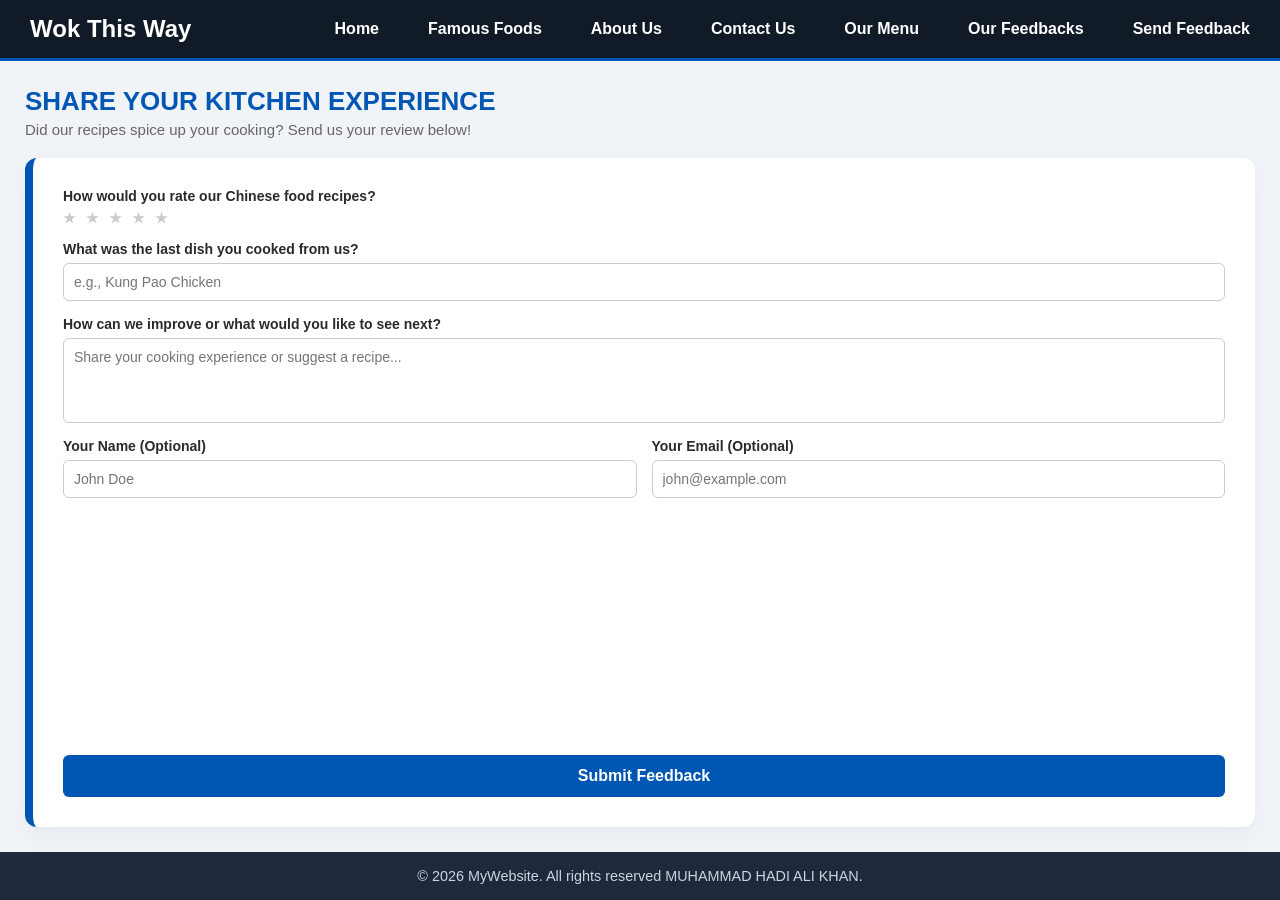
<file: chininesbestfood/SendFeedbacks.html>
<!DOCTYPE html>
<html lang="en">

<head>
    <meta charset="UTF-8">
    <meta name="viewport" content="width=device-width, initial-scale=1.0">
    <title>Wok This Way - Send Feedbacks</title>
    <link rel="stylesheet" href="style.css">
    <style>
        :root {
            --primary-blue: #0056b3;
            --accent-blue: #007bff;
            --bg-color: #f0f4f8;
            --text-dark: #2a2a2a;
            --star-gold: #ffc107;
            /* New colors for the header block background */
            --nav-bg: #111b27;
        }

        html,
        body {
            height: 100%;
            margin: 0;
            overflow: hidden;
            /* Disables page scrolling to keep layout fixed */
        }

        body {
            font-family: 'Segoe UI', Tahoma, Geneva, Verdana, sans-serif;
            background-color: var(--bg-color);
            color: var(--text-dark);
            box-sizing: border-box;
            display: flex;
            flex-direction: column;
        }

        /* Updated navbar header bar with dark bluish-black styling spanning edge-to-edge */
        .navbar {
            width: 100%;
            display: flex;
            justify-content: space-between;
            align-items: center;
            background-color: var(--nav-bg);
            padding: 15px 30px;
            box-sizing: border-box;
            border-bottom: 3px solid var(--primary-blue);
        }

        /* White logo typography */
        .navbar .logo h1 {
            margin: 0;
            font-size: 24px;
            color: #ffffff;
        }

        .nav-links {
            display: flex;
            list-style: none;
            gap: 25px;
            padding: 0;
            margin: 0;
        }

        /* Nav links forced to clean white text */
        .nav-links a {
            text-decoration: none;
            color: #ffffff;
            font-weight: 600;
            transition: color 0.2s ease-in-out;
        }

        /* Slight hover glow effect for links */
        .nav-links a:hover {
            color: var(--accent-blue);
        }

        /* Main layout element wrapper spacing adjusting for the navbar padding */
        main {
            flex: 1;
            display: flex;
            flex-direction: column;
            min-height: 0;
            padding: 25px;
        }

        h1.main-title {
            color: var(--primary-blue);
            text-align: left;
            margin: 0 0 4px 0;
            font-size: 26px;
        }

        p.subtitle {
            text-align: left;
            color: #666;
            margin: 0 0 20px 0;
            font-size: 15px;
        }

        .form-container {
            background-color: #ffffff;
            width: 100%;
            padding: 30px;
            border-radius: 12px;
            box-shadow: 0 10px 25px rgba(0, 0, 0, 0.04);
            border-left: 8px solid var(--primary-blue);
            box-sizing: border-box;
            flex: 1;
            display: flex;
            flex-direction: column;
            justify-content: space-between;
            min-height: 0;
        }

        form {
            display: flex;
            flex-direction: column;
            height: 100%;
            justify-content: space-between;
        }

        .form-grid {
            display: grid;
            grid-template-columns: repeat(2, 1fr);
            gap: 15px;
        }

        .form-group {
            display: flex;
            flex-direction: column;
        }

        .form-group.full-width {
            grid-column: span 2;
        }

        label {
            margin-bottom: 6px;
            font-weight: 600;
            font-size: 14px;
        }

        input[type="text"],
        input[type="email"],
        textarea {
            width: 100%;
            padding: 10px;
            border: 1px solid #ccc;
            border-radius: 6px;
            box-sizing: border-box;
            font-size: 14px;
            font-family: inherit;
        }

        textarea {
            resize: none;
            height: 85px;
        }

        .rating-group {
            display: flex;
            justify-content: flex-start;
            gap: 10px;
            font-size: 28px;
        }

        .rating-group input {
            display: none;
        }

        .rating-group label {
            cursor: pointer;
            color: #ccc;
            transition: color 0.2s;
            margin: 0;
        }

        .rating-group label:hover,
        .rating-group label:hover~label {
            color: var(--star-gold);
        }

        .rating-group input:checked~label {
            color: var(--star-gold);
        }

        button {
            background-color: var(--primary-blue);
            color: white;
            padding: 12px 20px;
            border: none;
            border-radius: 6px;
            width: 100%;
            font-size: 16px;
            font-weight: bold;
            cursor: pointer;
            transition: background-color 0.3s;
            margin-top: 15px;
        }

        button:hover {
            background-color: #004085;
        }

        footer {
    background-color: #1e293b;
    color: #cbd5e1;
    text-align: center;
    padding: 1rem;
    margin-top: auto;
    font-size: 0.9rem;
}
    </style>
</head>

<body>

    <nav class="navbar">
        <div class="logo">
            <h1>Wok This Way</h1>
        </div>
        <ul class="nav-links">
            <li><a href="index.html">Home</a></li>
            <li><a href="FAMOUSFOODS.html">Famous Foods</a></li>
            <li><a href="aboutus.html">About Us</a></li>
            <li><a href="contactus.html">Contact Us</a></li>
            <li><a href="ourmenu.html">Our Menu</a></li>
            <li><a href="ourfeedbacks.html">Our Feedbacks</a></li>
            <li><a href="sendfeedbacks.html">Send Feedback</a></li>
        </ul>
    </nav>

    <main>
        <h1 class="main-title">SHARE YOUR KITCHEN EXPERIENCE</h1>
        <p class="subtitle">Did our recipes spice up your cooking? Send us your review below!</p>

        <div class="form-container">
            <form id="sendFeedbackForm">
                <div class="form-grid">

                    <div class="form-group full-width">
                        <label>How would you rate our Chinese food recipes?</label>
                        <div class="rating-group">
                            <input type="radio" id="star5" name="rating" value="5"><label for="star5">★</label>
                            <input type="radio" id="star4" name="rating" value="4"><label for="star4">★</label>
                            <input type="radio" id="star3" name="rating" value="3"><label for="star3">★</label>
                            <input type="radio" id="star2" name="rating" value="2"><label for="star2">★</label>
                            <input type="radio" id="star1" name="rating" value="1"><label for="star1">★</label>
                        </div>
                    </div>

                    <div class="form-group full-width">
                        <label for="dish">What was the last dish you cooked from us?</label>
                        <input type="text" id="dish" name="dish" placeholder="e.g., Kung Pao Chicken" required>
                    </div>

                    <div class="form-group full-width">
                        <label for="feedback">How can we improve or what would you like to see next?</label>
                        <textarea id="feedback" name="feedback"
                            placeholder="Share your cooking experience or suggest a recipe..." required></textarea>
                    </div>

                    <div class="form-group">
                        <label for="name">Your Name (Optional)</label>
                        <input type="text" id="name" name="name" placeholder="John Doe">
                    </div>

                    <div class="form-group">
                        <label for="email">Your Email (Optional)</label>
                        <input type="email" id="email" name="email" placeholder="john@example.com">
                    </div>
                </div>

                <button type="submit">Submit Feedback</button>
            </form>
        </div>
    </main>

    <footer>
        <p>&copy; 2026 MyWebsite. All rights reserved MUHAMMAD HADI ALI KHAN.</p>
    </footer>

    <script>
        document.getElementById('sendFeedbackForm').addEventListener('submit', function (event) {
            event.preventDefault();
            const ratingSelected = document.querySelector('input[name="rating"]:checked');
            const ratingValue = ratingSelected ? ratingSelected.value : 'No rating';
            const nameValue = document.getElementById('name').value || 'Anonymous';
            alert('Thank you, ' + nameValue + '! Your ' + ratingValue + '-star feedback was submitted successfully.');
            this.reset();
        });
    </script>
</body>

</html>
</file>
<file: chininesbestfood/style.css>
* {
    margin: 0;
    padding: 0;
    box-sizing: border-box;
    font-family: Arial, sans-serif;
}

body {
    background-color: #f4f4f9;
    color: #333;
    display: flex;
    flex-direction: column;
    min-height: 100vh;
}

.navbar {
    background-color: #1e293b;
    color: #fff;
    display: flex;
    justify-content: space-between;
    align-items: center;
    padding: 1rem 2rem;
}

.nav-links {
    display: flex;
    list-style: none;
}

.nav-links li {
    margin-left: 1.5rem;
}

.nav-links a {
    color: #cbd5e1;
    text-decoration: none;
    font-weight: bold;
    transition: color 0.3s;
}

.nav-links a:hover,
.nav-links a.active {
    color: #38bdf8;
}

.hero {
    background-color: #0f172a;
    color: #fff;
    text-align: center;
    padding: 4rem 2rem;
}

.hero h1 {
    margin-bottom: 1rem;
    font-size: 2.5rem;
}

.content {
    max-width: 800px;
    margin: 2rem auto;
    padding: 0 1rem;
    flex: 1;
}

.content h2 {
    margin-bottom: 1rem;
    color: #1e293b;
}

.gallery-grid {
    display: grid;
    grid-template-columns: repeat(auto-fit, minmax(200px, 1fr));
    gap: 1.5rem;
    margin-top: 1.5rem;
}

.gallery-item {
    background-color: #cbd5e1;
    height: 150px;
    display: flex;
    align-items: center;
    justify-content: center;
    border-radius: 8px;
    color: #475569;
    font-weight: bold;
}

.contact-form {
    display: flex;
    flex-direction: column;
}

.contact-form label {
    margin-top: 1rem;
    font-weight: bold;
}

.contact-form input,
.contact-form textarea {
    padding: 0.5rem;
    margin-top: 0.25rem;
    border: 1px solid #cbd5e1;
    border-radius: 4px;
}

.contact-form button {
    margin-top: 1.5rem;
    padding: 0.75rem;
    background-color: #1e293b;
    color: #fff;
    border: none;
    border-radius: 4px;
    cursor: pointer;
    font-weight: bold;
}

.contact-form button:hover {
    background-color: #38bdf8;
}

footer {
    background-color: #1e293b;
    color: #cbd5e1;
    text-align: center;
    padding: 1rem;
    margin-top: auto;
    font-size: 0.9rem;
}

.pimg1,
.pimg2,
.pimg3 {
    position: relative;
    opacity: 0.70;
    background-position: center;
    background-size: cover;
    background-repeat: no-repeat;
    background-attachment: fixed;
}

.pimg1 {
    background-image: url('FOOD.JPG');
    min-height: 50px;
}

.pimg2 {
    background-image: url('FOOD1.JPG');
    min-height: 50px;
}

.pimg3 {
    background-image: url('FOOD2.JPG');
    min-height: 50px;
}
.pimg4 {
    background-image: url('FOOD2.JPG');
    min-height: 50px;
}

.pimg5 {
    background-image: url('FOOD3.JPG');
    min-height: 50px;
}

.pimg6 {
    background-image: url('FOOD4.JPG');
    min-height: 50px;
}
.pimg7 {
    background-image: url('FOOD5.JPG');
    min-height: 50px;
}

.pimg8 {
    background-image: url('FOOD6.JPG');
    min-height: 50px;
}

.pimg9 {
    background-image: url('FOOD7.JPG');
    min-height: 50px;
}
.pimg10 {
    background-image: url('FOOD8.JPG');
    min-height: 50px;
}

.section {
    text-align: center;
    padding: 50px 80px;
}

.section-light {
    background-color: #f4f4f4;
    color: #666;
}

.section-dark {
    background-color: #282e34;
    color: #ddd;
}

.ptext {
    position: absolute;
    top: 50%;
    width: 100%;
    text-align: center;
    color: #000;
    font-size: 27px;
    letter-spacing: 8px;
    text-transform: uppercase;
}

.ptext .border {
    background-color: #111;
    color: #fff;
    padding: 20px;
}

.ptext .border.trans {
    background-color: transparent;
}

@media(max-width:568px) {

    .pimg1,
    .pimg2,
    .pimg3,
    .pimg4,
    .pimg5,
    .pimg6,
    .pimg7,
    .pimg8,
    .pimg9,
    .pimg10 {
        background-attachment: scroll;
    }
}
</file>
